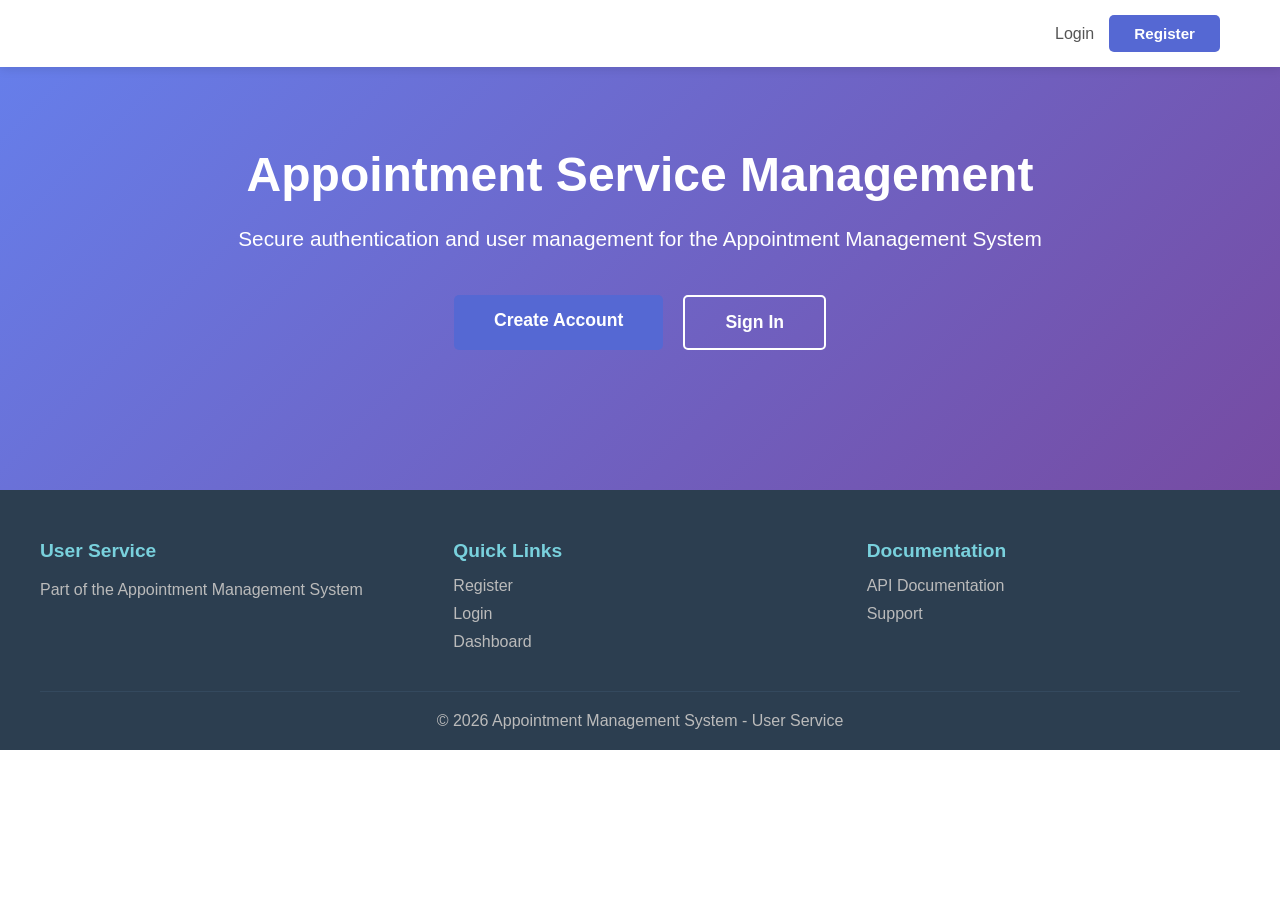
<file: user-service/src/main/resources/static/index.html>
<!DOCTYPE html>
<html lang="en">
<head>
    <meta charset="UTF-8">
    <meta name="viewport" content="width=device-width, initial-scale=1.0">
    <title>Appointment Management System</title>
    <link rel="stylesheet" href="styles.css">
</head>
<body>
    <!-- Navigation Bar -->
    <nav class="navbar">
        <div class="nav-container">
            <div class="nav-logo">
            </div>
            <div class="nav-links">
                <a href="login.html" class="nav-link">Login</a>
                <a href="register.html" class="btn btn-nav-primary">Register</a>
            </div>
        </div>
    </nav>

    <!-- Hero Section -->
    <section class="hero">
        <div class="container">
            <div class="hero-content">
                <h1 class="hero-title">Appointment Service Management</h1>
                <p class="hero-subtitle">Secure authentication and user management for the Appointment Management System</p>
                <div class="hero-buttons">
                    <a href="register.html" class="btn btn-primary btn-large">Create Account</a>
                    <a href="login.html" class="btn btn-outline btn-large">Sign In</a>
                </div>
            </div>
        </div>
    </section>



    <!-- Footer -->
    <footer class="footer">
        <div class="container">
            <div class="footer-content">
                <div class="footer-section">
                    <h4>User Service</h4>
                    <p>Part of the Appointment Management System</p>
                </div>
                <div class="footer-section">
                    <h4>Quick Links</h4>
                    <ul class="footer-links">
                        <li><a href="register.html">Register</a></li>
                        <li><a href="login.html">Login</a></li>
                        <li><a href="dashboard.html">Dashboard</a></li>
                    </ul>
                </div>
                <div class="footer-section">
                    <h4>Documentation</h4>
                    <ul class="footer-links">
                        <li><a href="http://localhost:8081/swagger-ui.html" target="_blank">API Documentation</a></li>
                        <li><a href="mailto:support@ctse.com">Support</a></li>
                    </ul>
                </div>
            </div>
            <div class="footer-bottom">
                <p>&copy; 2026 Appointment Management System - User Service</p>
            </div>
        </div>
    </footer>
</body>
</html>
</file>
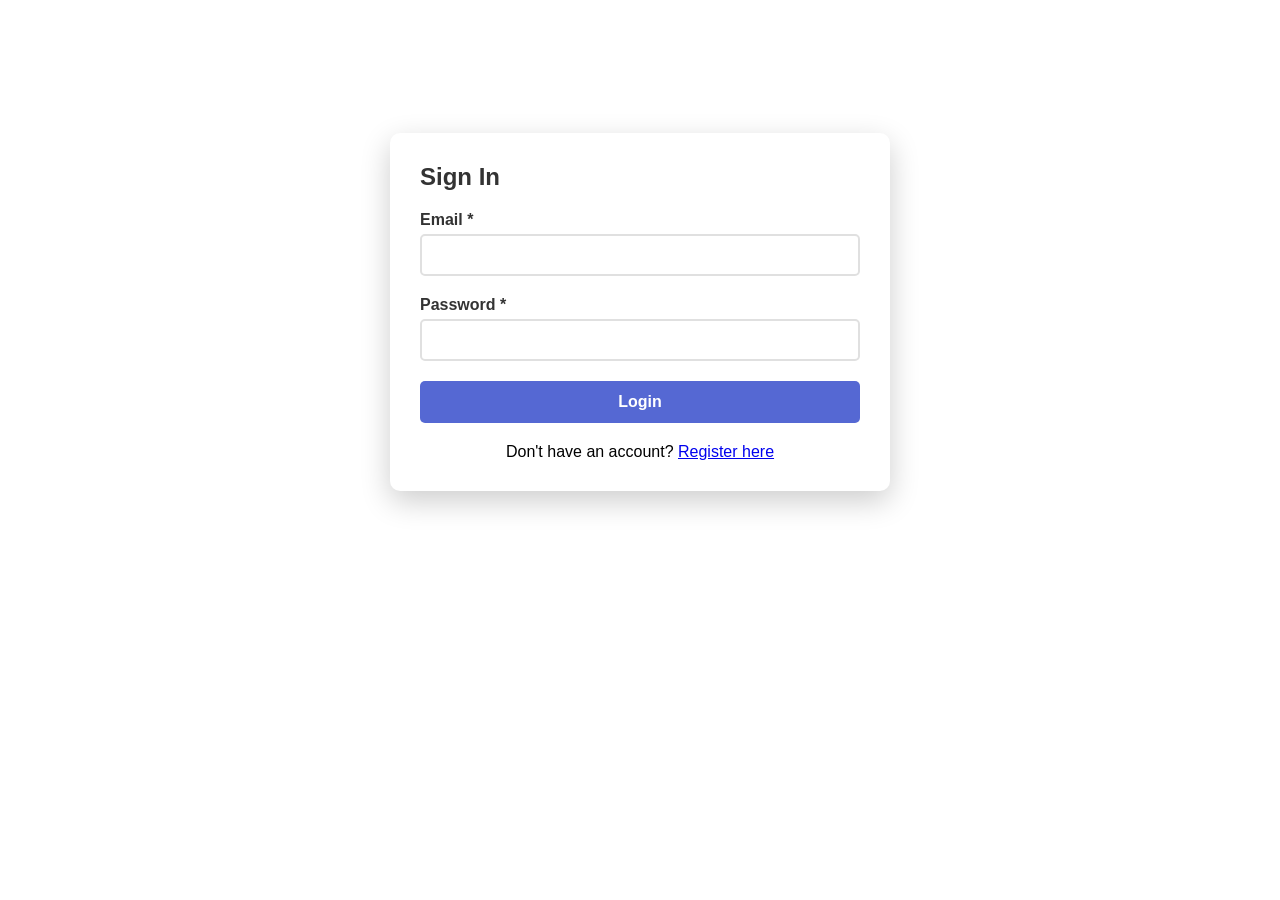
<file: user-service/src/main/resources/static/dashboard.html>
<!DOCTYPE html>
<html lang="en">
<head>
    <meta charset="UTF-8">
    <meta name="viewport" content="width=device-width, initial-scale=1.0">
    <title>Dashboard - User Service</title>
    <link rel="stylesheet" href="styles.css">
</head>
<body class="dashboard-page">
    <div class="container">
        <header>
            <div class="header-content">
                <div>
                    <h1>User Dashboard</h1>
                    <p id="welcomeMessage">Welcome!</p>
                </div>
                <button id="logoutBtn" class="btn btn-danger">Logout</button>
            </div>
        </header>
        
        <div class="card">
            <h2>User Management</h2>
            
            <div id="message" class="message"></div>
            
            <div class="tabs">
                <button class="tab-btn active" data-tab="users">All Users</button>
                <button class="tab-btn" data-tab="profile">My Profile</button>
            </div>
            
            <!-- All Users Tab -->
            <div id="usersTab" class="tab-content active">
                <div class="action-bar">
                    <button id="refreshUsersBtn" class="btn btn-secondary">Refresh Users</button>
                </div>
                
                <div id="usersLoading" class="loading">Loading users...</div>
                
                <div id="usersContainer" style="display: none;">
                    <table class="users-table">
                        <thead>
                            <tr>
                                <th>Name</th>
                                <th>Email</th>
                                <th>Role</th>
                                <th>Contact</th>
                                <th>Age</th>
                                <th>Actions</th>
                            </tr>
                        </thead>
                        <tbody id="usersTableBody">
                        </tbody>
                    </table>
                </div>
            </div>
            
            <!-- Profile Tab -->
            <div id="profileTab" class="tab-content">
                <div id="profileLoading" class="loading">Loading profile...</div>
                
                <div id="profileContainer" style="display: none;">
                    <form id="profileForm">
                        <input type="hidden" id="profileId">
                        <input type="hidden" id="profilePasswordHash">
                        
                        <div class="form-group">
                            <label for="profileName">Full Name</label>
                            <input type="text" id="profileName" name="patientName" required>
                        </div>
                        
                        <div class="form-group">
                            <label for="profileEmail">Email</label>
                            <input type="email" id="profileEmail" name="email" required>
                        </div>
                        
                        <div class="form-group">
                            <label for="profileContact">Contact Number</label>
                            <input type="tel" id="profileContact" name="contactNumber" required>
                        </div>
                        
                        <div class="form-group">
                            <label for="profileAge">Age</label>
                            <input type="number" id="profileAge" name="age" required>
                        </div>
                        
                        <div class="form-group">
                            <label for="profileRole">Role</label>
                            <input type="text" id="profileRole" name="role" readonly>
                        </div>
                        
                        <button type="submit" class="btn btn-primary">Update Profile</button>
                    </form>
                </div>
            </div>
        </div>
    </div>
    
    <!-- Edit User Modal -->
    <div id="editModal" class="modal">
        <div class="modal-content">
            <span class="close">&times;</span>
            <h2>Edit User</h2>
            <form id="editUserForm">
                <input type="hidden" id="editUserId">
                <input type="hidden" id="editPasswordHash">
                
                <div class="form-group">
                    <label for="editName">Full Name</label>
                    <input type="text" id="editName" name="patientName" required>
                </div>
                
                <div class="form-group">
                    <label for="editEmail">Email</label>
                    <input type="email" id="editEmail" name="email" required>
                </div>
                
                <div class="form-group">
                    <label for="editContact">Contact Number</label>
                    <input type="tel" id="editContact" name="contactNumber" required>
                </div>
                
                <div class="form-group">
                    <label for="editAge">Age</label>
                    <input type="number" id="editAge" name="age" required>
                </div>
                
                <div class="form-group">
                    <label for="editRole">Role</label>
                    <select id="editRole" name="role" required>
                        <option value="PATIENT">Patient</option>
                        <option value="DOCTOR">Doctor</option>
                        <option value="ADMIN">Admin</option>
                    </select>
                </div>
                
                <button type="submit" class="btn btn-primary">Save Changes</button>
            </form>
        </div>
    </div>
    
    <script src="app.js"></script>
</body>
</html>
</file>
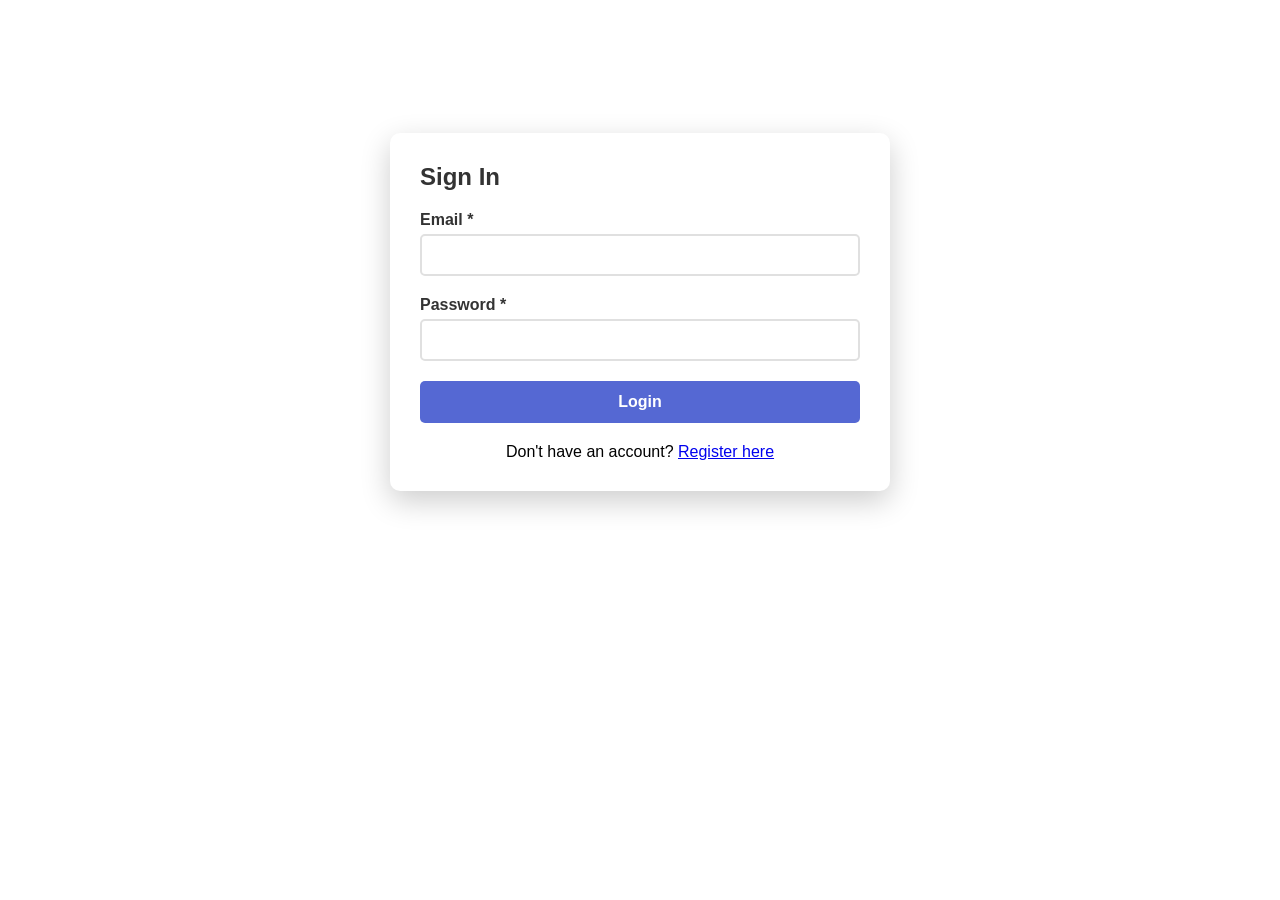
<file: user-service/src/main/resources/static/login.html>
<!DOCTYPE html>
<html lang="en">
<head>
    <meta charset="UTF-8">
    <meta name="viewport" content="width=device-width, initial-scale=1.0">
    <title>Login - User Service</title>
    <link rel="stylesheet" href="styles.css">
</head>
<body class="form-page">
    <div class="container">
        <header>
            <h1>User Login</h1>
            <a href="index.html" class="back-link">← Back to Home</a>
        </header>
        
        <div class="card form-card">
            <h2>Sign In</h2>
            <form id="loginForm">
                <div class="form-group">
                    <label for="email">Email *</label>
                    <input type="email" id="email" name="email" required>
                </div>
                
                <div class="form-group">
                    <label for="password">Password *</label>
                    <input type="password" id="password" name="password" required>
                </div>
                
                <div id="message" class="message"></div>
                
                <button type="submit" class="btn btn-primary btn-block">Login</button>
            </form>
            
            <p class="text-center" style="margin-top: 20px;">
                Don't have an account? <a href="register.html">Register here</a>
            </p>
        </div>
    </div>
    
    <script src="app.js"></script>
</body>
</html>
</file>
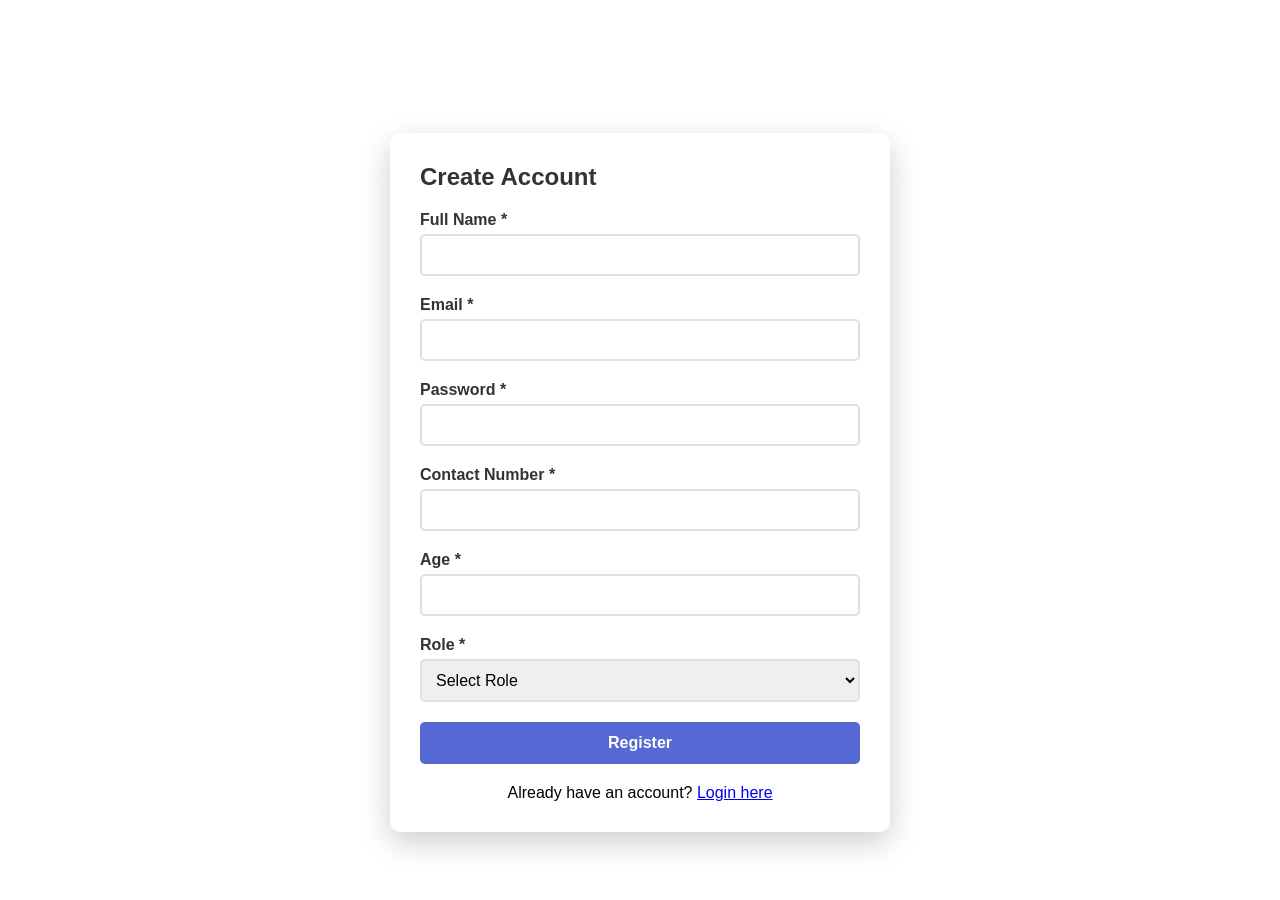
<file: user-service/src/main/resources/static/register.html>
<!DOCTYPE html>
<html lang="en">
<head>
    <meta charset="UTF-8">
    <meta name="viewport" content="width=device-width, initial-scale=1.0">
    <title>Register - User Service</title>
    <link rel="stylesheet" href="styles.css">
</head>
<body class="form-page">
    <div class="container">
        <header>
            <h1>User Registration</h1>
            <a href="index.html" class="back-link">← Back to Home</a>
        </header>
        
        <div class="card form-card">
            <h2>Create Account</h2>
            <form id="registerForm">
                <div class="form-group">
                    <label for="patientName">Full Name *</label>
                    <input type="text" id="patientName" name="patientName" required>
                </div>
                
                <div class="form-group">
                    <label for="email">Email *</label>
                    <input type="email" id="email" name="email" required>
                </div>
                
                <div class="form-group">
                    <label for="password">Password *</label>
                    <input type="password" id="password" name="password" required minlength="6">
                </div>
                
                <div class="form-group">
                    <label for="contactNumber">Contact Number *</label>
                    <input type="tel" id="contactNumber" name="contactNumber" required>
                </div>
                
                <div class="form-group">
                    <label for="age">Age *</label>
                    <input type="number" id="age" name="age" required min="1" max="120">
                </div>
                
                <div class="form-group">
                    <label for="role">Role *</label>
                    <select id="role" name="role" required>
                        <option value="">Select Role</option>
                        <option value="PATIENT">Patient</option>
                        <option value="DOCTOR">Doctor</option>
                        <option value="ADMIN">Admin</option>
                    </select>
                </div>
                
                <div id="message" class="message"></div>
                
                <button type="submit" class="btn btn-primary btn-block">Register</button>
            </form>
            
            <p class="text-center" style="margin-top: 20px;">
                Already have an account? <a href="login.html">Login here</a>
            </p>
        </div>
    </div>
    
    <script src="app.js"></script>
</body>
</html>
</file>
<file: user-service/src/main/resources/static/styles.css>
* {
    margin: 0;
    padding: 0;
    box-sizing: border-box;
}

body {
    font-family: 'Segoe UI', Tahoma, Geneva, Verdana, sans-serif;
    background: linear-gradient(135deg, #79d1dd 100%);
    min-height: 100vh;
    padding: 0;
    margin: 0;
}

.container {
    max-width: 1200px;
    margin: 0 auto;
}

header {
    text-align: center;
    color: white;
    margin-bottom: 30px;
}

body.form-page header,
body.dashboard-page header {
    padding-top: 0;
}

header h1 {
    font-size: 2.5em;
    margin-bottom: 10px;
}

header p {
    font-size: 1.2em;
    opacity: 0.9;
}

.header-content {
    display: flex;
    justify-content: space-between;
    align-items: center;
}

.back-link {
    color: white;
    text-decoration: none;
    font-size: 1em;
    display: inline-block;
    margin-bottom: 10px;
    opacity: 0.9;
    transition: opacity 0.3s;
}

.back-link:hover {
    opacity: 1;
}

.card {
    background: white;
    border-radius: 10px;
    padding: 30px;
    box-shadow: 0 10px 30px rgba(0, 0, 0, 0.2);
    margin-bottom: 20px;
}

.form-card {
    max-width: 500px;
    margin: 0 auto;
}

.card h2 {
    color: #333;
    margin-bottom: 20px;
}

.button-group {
    display: flex;
    gap: 15px;
    justify-content: center;
    margin-top: 30px;
}

.btn {
    padding: 12px 30px;
    border: none;
    border-radius: 5px;
    font-size: 1em;
    cursor: pointer;
    text-decoration: none;
    display: inline-block;
    transition: all 0.3s;
    font-weight: 600;
}

.btn-primary {
     background: #5568d3;
    color: white;
}

.btn-primary:hover {
    background: #5568d3;
    transform: translateY(-2px);
}

.btn-secondary {
     background: #5568d3;
    color: white;
}

.btn-secondary:hover {
    background: #63408a;
    transform: translateY(-2px);
    box-shadow: 0 5px 15px rgba(118, 75, 162, 0.4);
}

.btn-danger {
    background: #e74c3c;
    color: white;
}

.btn-danger:hover {
    background: #c0392b;
}

.btn-warning {
    background: #f39c12;
    color: white;
    padding: 8px 15px;
    font-size: 0.9em;
}

.btn-warning:hover {
    background: #e67e22;
}

.btn-block {
    width: 100%;
}

.features {
    display: grid;
    grid-template-columns: repeat(auto-fit, minmax(250px, 1fr));
    gap: 20px;
    margin-top: 20px;
}

.feature-card {
    background: white;
    padding: 25px;
    border-radius: 10px;
    text-align: center;
    box-shadow: 0 5px 15px rgba(0, 0, 0, 0.2);
}

.feature-card h3 {
    color: #667eea;
    margin-bottom: 10px;
    font-size: 1.3em;
}

.form-group {
    margin-bottom: 20px;
}

.form-group label {
    display: block;
    margin-bottom: 5px;
    color: #333;
    font-weight: 600;
}

.form-group input,
.form-group select {
    width: 100%;
    padding: 10px;
    border: 2px solid #e0e0e0;
    border-radius: 5px;
    font-size: 1em;
    transition: border-color 0.3s;
}

.form-group input:focus,
.form-group select:focus {
    outline: none;
    border-color: #667eea;
}

.form-group input[readonly] {
    background-color: #f5f5f5;
    cursor: not-allowed;
}

.message {
    padding: 12px;
    border-radius: 5px;
    margin-bottom: 15px;
    display: none;
}

.message.success {
    background: #d4edda;
    color: #155724;
    border: 1px solid #c3e6cb;
    display: block;
}

.message.error {
    background: #f8d7da;
    color: #721c24;
    border: 1px solid #f5c6cb;
    display: block;
}

.text-center {
    text-align: center;
}

.tabs {
    display: flex;
    gap: 10px;
    margin-bottom: 20px;
    border-bottom: 2px solid #e0e0e0;
}

.tab-btn {
    padding: 12px 24px;
    background: none;
    border: none;
    border-bottom: 3px solid transparent;
    cursor: pointer;
    font-size: 1em;
    transition: all 0.3s;
    color: #666;
}

.tab-btn.active {
    color: #667eea;
    border-bottom-color: #667eea;
}

.tab-content {
    display: none;
}

.tab-content.active {
    display: block;
}

.action-bar {
    margin-bottom: 20px;
}

.loading {
    text-align: center;
    padding: 40px;
    color: #666;
    font-size: 1.1em;
}

.users-table {
    width: 100%;
    border-collapse: collapse;
}

.users-table th,
.users-table td {
    padding: 12px;
    text-align: left;
    border-bottom: 1px solid #e0e0e0;
}

.users-table th {
    background: #f5f5f5;
    font-weight: 600;
    color: #333;
}

.users-table tr:hover {
    background: #f9f9f9;
}

.role-badge {
    padding: 4px 12px;
    border-radius: 15px;
    font-size: 0.85em;
    font-weight: 600;
}

.role-patient {
    background: #e3f2fd;
    color: #1976d2;
}

.role-doctor {
    background: #f3e5f5;
    color: #7b1fa2;
}

.role-admin {
    background: #fff3e0;
    color: #e65100;
}

.modal {
    display: none;
    position: fixed;
    z-index: 1000;
    left: 0;
    top: 0;
    width: 100%;
    height: 100%;
    background: rgba(0, 0, 0, 0.5);
}

.modal-content {
    background: white;
    margin: 5% auto;
    padding: 30px;
    border-radius: 10px;
    width: 90%;
    max-width: 500px;
    max-height: 80vh;
    overflow-y: auto;
}

.close {
    color: #aaa;
    float: right;
    font-size: 28px;
    font-weight: bold;
    cursor: pointer;
    line-height: 20px;
}

.close:hover,
.close:focus {
    color: #000;
}

@media (max-width: 768px) {
    header h1 {
        font-size: 1.8em;
    }
    
    .button-group {
        flex-direction: column;
    }
    
    .users-table {
        font-size: 0.9em;
    }
    
    .users-table th,
    .users-table td {
        padding: 8px;
    }
    
    .header-content {
        flex-direction: column;
        gap: 15px;
    }
}

/* ===== NEW HOME PAGE STYLES ===== */

/* Navigation Bar */
.navbar {
    background: rgba(255, 255, 255, 0.98);
    box-shadow: 0 2px 10px rgba(0, 0, 0, 0.1);
    padding: 15px 0;
    position: sticky;
    top: 0;
    z-index: 100;
    backdrop-filter: blur(10px);
}

.nav-container {
    max-width: 1200px;
    margin: 0 auto;
    padding: 0 20px;
    display: flex;
    justify-content: space-between;
    align-items: center;
}

.nav-logo {
    display: flex;
    align-items: center;
    gap: 10px;
    font-size: 1.3em;
    font-weight: 700;
    color: #2c3e50;
}

.logo-icon {
    font-size: 1.5em;
}

.nav-links {
    display: flex;
    gap: 15px;
    align-items: center;
}

.nav-link {
    color: #555;
    text-decoration: none;
    font-weight: 500;
    transition: color 0.3s;
}

.nav-link:hover {
    color: #5568d3;
}

.btn-nav-primary {
    padding: 10px 25px;
    background: #5568d3;
    color: white;
    border-radius: 5px;
    font-size: 0.95em;
}

/* Hero Section */
.hero {
    background: linear-gradient(135deg, #667eea 0%, #764ba2 100%);
    padding: 80px 20px;
    color: white;
    text-align: center;
}

.hero-content {
    max-width: 900px;
    margin: 0 auto;
}

.hero-title {
    font-size: 3em;
    margin-bottom: 20px;
    font-weight: 700;
    animation: fadeInUp 0.8s ease-out;
}

.hero-subtitle {
    font-size: 1.3em;
    margin-bottom: 40px;
    opacity: 0.95;
    line-height: 1.6;
    animation: fadeInUp 0.8s ease-out 0.2s both;
}

.hero-buttons {
    display: flex;
    gap: 20px;
    justify-content: center;
    margin-bottom: 60px;
    animation: fadeInUp 0.8s ease-out 0.4s both;
    flex-wrap: wrap;
}

.btn-large {
    padding: 15px 40px;
    font-size: 1.1em;
}

.btn-outline {
    background: transparent;
    border: 2px solid white;
    color: white;
}

.btn-outline:hover {
    background: white;
    color: #667eea;
    transform: translateY(-2px);
}

.hero-stats {
    display: flex;
    justify-content: center;
    gap: 60px;
    margin-top: 40px;
    flex-wrap: wrap;
    animation: fadeInUp 0.8s ease-out 0.6s both;
}

.stat-item {
    text-align: center;
}

.stat-number {
    font-size: 2.5em;
    font-weight: 700;
    margin-bottom: 5px;
}

.stat-label {
    font-size: 0.95em;
    opacity: 0.9;
}

/* Services Section */
.services-section {
    padding: 60px 20px;
    background: #ffffff;
}

.services-grid {
    display: grid;
    grid-template-columns: repeat(auto-fit, minmax(280px, 1fr));
    gap: 30px;
    max-width: 1000px;
    margin: 0 auto;
}

.service-card {
    background: linear-gradient(135deg, #f8f9fa 0%, #ffffff 100%);
    padding: 40px;
    border-radius: 15px;
    box-shadow: 0 5px 20px rgba(0, 0, 0, 0.08);
    transition: all 0.3s;
    border: 2px solid #e8e8e8;
    text-align: center;
}

.service-card:hover {
    transform: translateY(-8px);
    box-shadow: 0 15px 40px rgba(102, 126, 234, 0.2);
    border-color: #667eea;
}

.service-icon {
    font-size: 3.5em;
    margin-bottom: 20px;
    display: block;
}

.service-card h3 {
    color: #2c3e50;
    margin-bottom: 15px;
    font-size: 1.4em;
    font-weight: 600;
}

.service-card p {
    color: #666;
    line-height: 1.6;
    font-size: 1.05em;
}

/* Footer */
.footer {
    background: #2c3e50;
    color: white;
    padding: 50px 20px 20px;
}

.footer-content {
    display: grid;
    grid-template-columns: repeat(auto-fit, minmax(250px, 1fr));
    gap: 40px;
    max-width: 1200px;
    margin: 0 auto 30px;
}

.footer-section h4 {
    font-size: 1.2em;
    margin-bottom: 15px;
    color: #79d1dd;
}

.footer-section p {
    color: #bbb;
    line-height: 1.6;
}

.footer-links {
    list-style: none;
    padding: 0;
}

.footer-links li {
    margin-bottom: 10px;
}

.footer-links a {
    color: #bbb;
    text-decoration: none;
    transition: color 0.3s;
}

.footer-links a:hover {
    color: #79d1dd;
}

.footer-bottom {
    text-align: center;
    padding-top: 20px;
    border-top: 1px solid #34495e;
    color: #bbb;
}

/* Animations */
@keyframes fadeInUp {
    from {
        opacity: 0;
        transform: translateY(30px);
    }
    to {
        opacity: 1;
        transform: translateY(0);
    }
}

/* Responsive Design for Home Page */
@media (max-width: 768px) {
    .hero-title {
        font-size: 2em;
    }
    
    .hero-subtitle {
        font-size: 1.1em;
    }
    
    .hero-buttons {
        flex-direction: column;
        align-items: center;
    }
    
    .btn-large {
        width: 100%;
        max-width: 300px;
    }
    
    .nav-links {
        gap: 10px;
    }
    
    .btn-nav-primary {
        padding: 8px 20px;
        font-size: 0.9em;
    }
    
    .nav-logo {
        font-size: 1.1em;
    }
    
    .logo-icon {
        font-size: 1.2em;
    }
    
    .services-grid {
        grid-template-columns: 1fr;
        gap: 20px;
    }
    
    .footer-content {
        grid-template-columns: 1fr;
        gap: 30px;
    }
}

/* Form pages styling adjustment */
body.form-page,
body.dashboard-page {
    padding: 20px;
    background: linear-gradient(135deg, #79d1dd 100%);
}

body.form-page .container,
body.dashboard-page .container {
    padding-top: 0;
}
</file>
